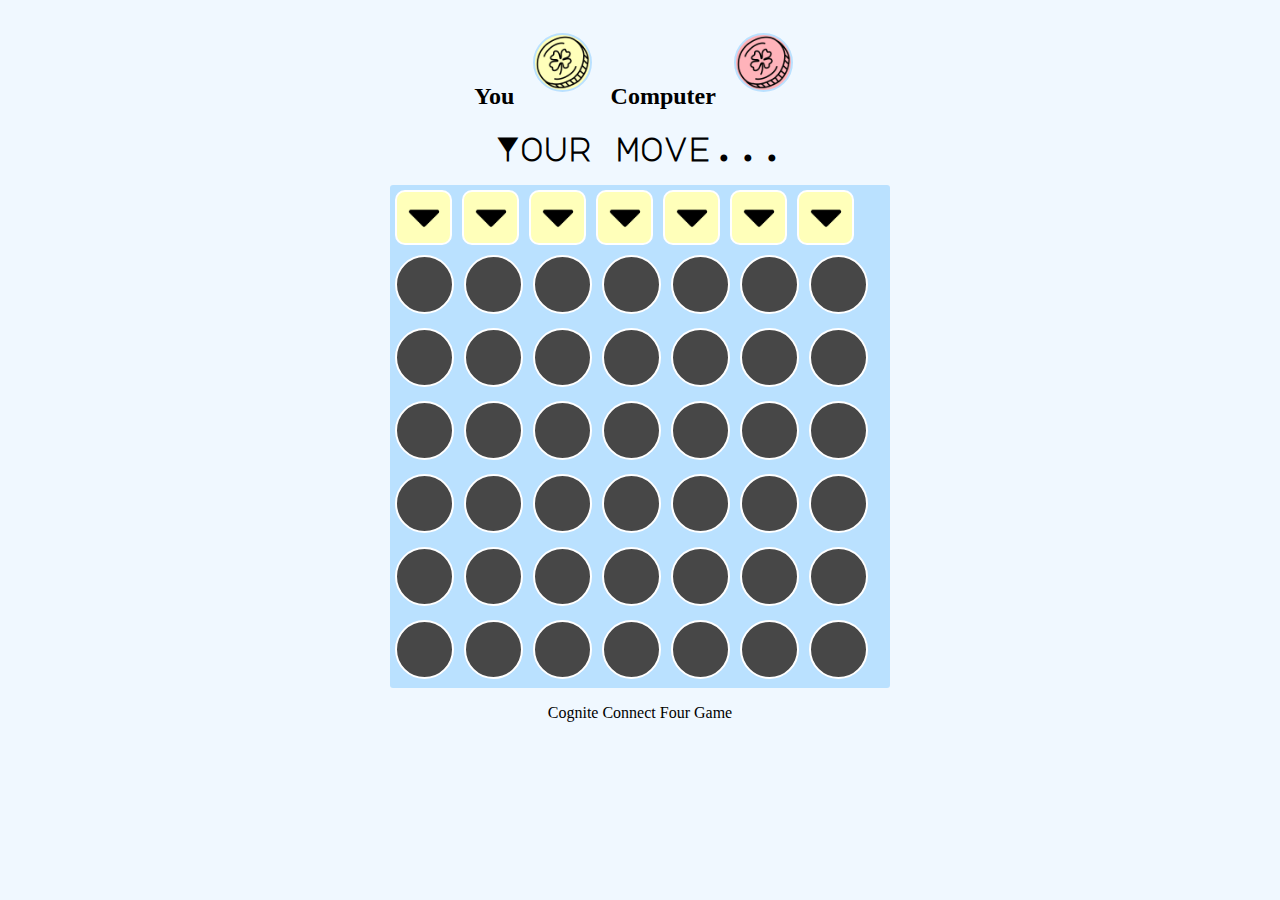
<file: index.html>
<!DOCTYPE HTML>
<html>
<meta name="viewport" content="width=device-width, initial-scale=1.0">

	<head>
			<link href="https://fonts.googleapis.com/css?family=Major+Mono+Display" rel="stylesheet">
			<link rel="stylesheet" type="text/css" href="main.css">
		<title>Connect Four</title>
	</head>
	<body>
	<h2 class="footer">You <span class="filled-dot yellow info"></span>  Computer <span class="filled-dot pink info"></span></h2>
	<div id="winner"></div>

			<div id="game" class="world">

			</div>
<p class="footer">Cognite Connect Four Game </p>
			<script src="main.js"></script>

	</body>
</html>
</file>
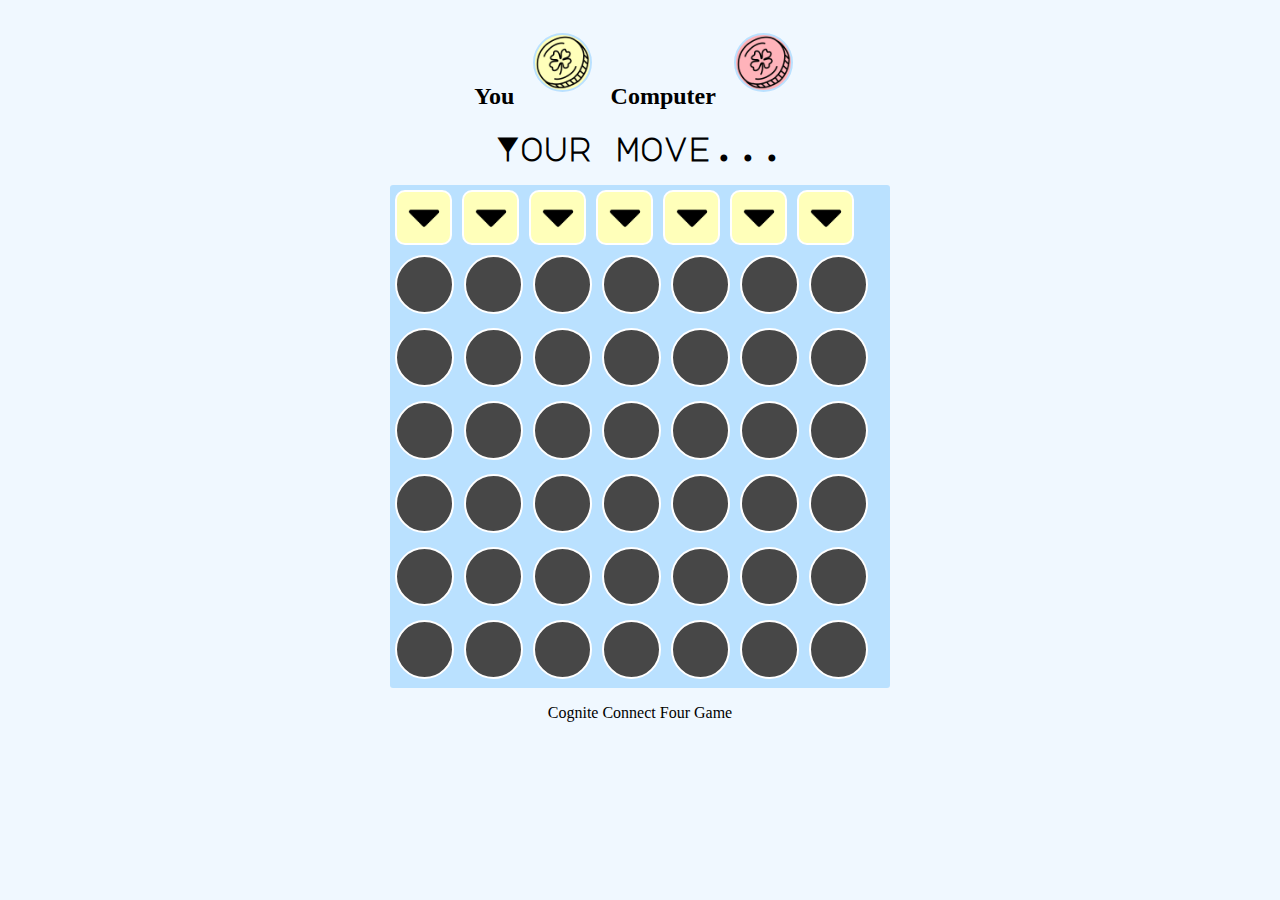
<file: main.html>
<!DOCTYPE HTML>
<html>
<meta name="viewport" content="width=device-width, initial-scale=1.0">

	<head>
			<link href="https://fonts.googleapis.com/css?family=Major+Mono+Display" rel="stylesheet">
			<link rel="stylesheet" type="text/css" href="main.css">
		<title>Connect Four</title>
	</head>
	<body>
	<h2 class="footer">You <span class="filled-dot yellow info"></span>  Computer <span class="filled-dot pink info"></span></h2>
	<div id="winner"></div>

			<div id="game" class="world">

			</div>
<p class="footer">Cognite Connect Four Game </p>
			<script src="main.js"></script>

	</body>
</html>
</file>
<file: main.css>
body{
	background-color: aliceblue;
}
.world {
	border-radius: 3px;
	width: 500px;
	margin: auto;
	align-content: center;
	background-color: #bae1ff;
}

.empty-dot {
	height: 55px;
	width: 55px;
	background-color: #474747;
	border-radius: 50%;
	display: inline-block;
	border: 2px solid #ffffff;
	margin: 1%;
}

.empty-dot:hover {
	border: 2px solid rgb(12, 0, 0);
}

.filled-dot {
	height: 55px;
	width: 55px;
	background-image: url('./public/coin.png');
	background-size: cover;
	border-radius: 50%;
	display: inline-block;
	margin: 1%;
	border: 2px solid #bae1ff;

}

.filled-dot.yellow {
	background-color: #ffffba;
  
}

.filled-dot.pink {
	background-color: #ffb3ba;

}

.filled-dot.win {
	background-image: url('./public/win.png');
}

.insert-button {
	border: 2px solid #ffffff;
	height: 55px;
	width: 57px;
	margin: 1%;
	display: inline-block;
	border-radius: 10px;
	background-image: url('./public/insert.png');
	background-size: cover;
}

.insert-button.player1 {
	background-color: #ffffba;
	color: black;
}

.insert-button.player2 {
	background-color: #ffb3ba;
	color: white;
}

.insert-button:hover {
	border: 2px solid #000000;
}

.start-game {
	width: 480px;
	height: 100px;
	-webkit-animation: heartbeat 1.5s ease-in-out infinite both;
	animation: heartbeat 1.5s ease-in-out infinite both;
	background-color: #baffc9;
	color: white;
	font-weight: bolder;
	font-size: 50px;
}

@-webkit-keyframes heartbeat {
	from {
		-webkit-transform: scale(1);
		transform: scale(1);
		-webkit-transform-origin: center center;
		transform-origin: center center;
		-webkit-animation-timing-function: ease-out;
		animation-timing-function: ease-out;
	}
	10% {
		-webkit-transform: scale(0.91);
		transform: scale(0.91);
		-webkit-animation-timing-function: ease-in;
		animation-timing-function: ease-in;
	}
	17% {
		-webkit-transform: scale(0.98);
		transform: scale(0.98);
		-webkit-animation-timing-function: ease-out;
		animation-timing-function: ease-out;
	}
	33% {
		-webkit-transform: scale(0.87);
		transform: scale(0.87);
		-webkit-animation-timing-function: ease-in;
		animation-timing-function: ease-in;
	}
	55% {
		-webkit-transform: scale(1);
		transform: scale(1);
		-webkit-animation-timing-function: ease-out;
		animation-timing-function: ease-out;
	}
}

@keyframes heartbeat {
	from {
		-webkit-transform: scale(1);
		transform: scale(1);
		-webkit-transform-origin: center center;
		transform-origin: center center;
		-webkit-animation-timing-function: ease-out;
		animation-timing-function: ease-out;
	}
	10% {
		-webkit-transform: scale(0.91);
		transform: scale(0.91);
		-webkit-animation-timing-function: ease-in;
		animation-timing-function: ease-in;
	}
	17% {
		-webkit-transform: scale(0.98);
		transform: scale(0.98);
		-webkit-animation-timing-function: ease-out;
		animation-timing-function: ease-out;
	}
	33% {
		-webkit-transform: scale(0.87);
		transform: scale(0.87);
		-webkit-animation-timing-function: ease-in;
		animation-timing-function: ease-in;
	}
	55% {
		-webkit-transform: scale(1);
		transform: scale(1);
		-webkit-animation-timing-function: ease-out;
		animation-timing-function: ease-out;
	}
}

.big-text {
	font-family: 'Major Mono Display', monospace;
	text-align: center;
}

.big-text.player1 {
	color: #ffffba;
	background-color: black;
	margin-left: auto;
	margin-right: auto;
}

.big-text.player2 {
	color: #ffb3ba;
	background-color: black;
	margin-left: auto;
	margin-right: auto;
}

.footer {
	text-align: center;
}

@keyframes rotation {
	0% {
		transform: rotate3d(0, 1, 0, 0deg);
	}
	55% {
		transform: rotate3d(0, 1, 0, 180deg);
	}
	100% {
		transform: rotate3d(0, 1, 0, 360deg);
	}
}

.filled-dot.info {
	animation-name: rotation;
	animation-iteration-count: infinite;
	animation-timing-function: linear;
	animation-duration: 3s;
	transform: rotateY(0deg);
	transform-style: preserve-3d;
}
</file>
